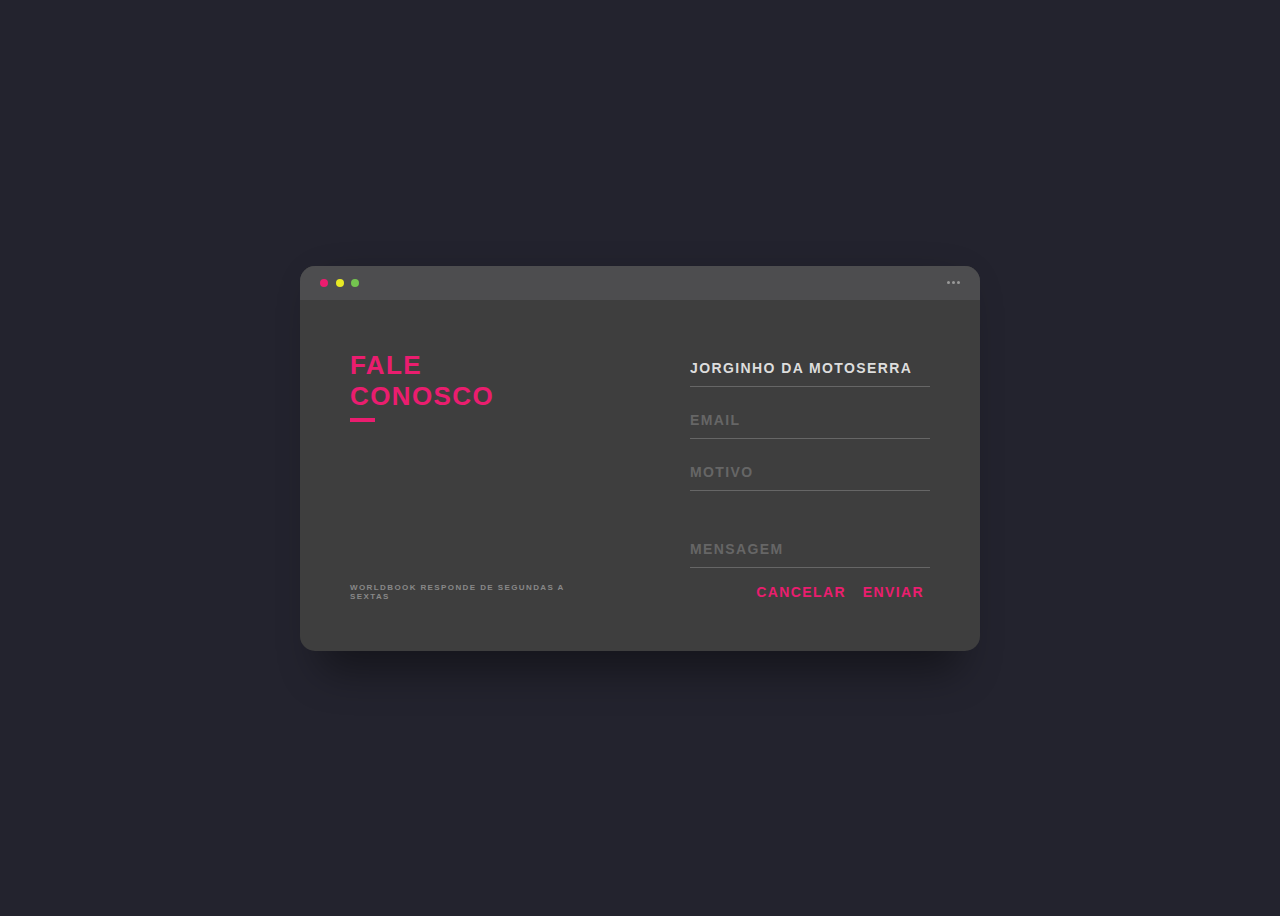
<file: exten/Contato.html>
<!DOCTYPE html>
<html lang="pt-br">

<head>
  <meta charset="UTF-8" />
  <meta http-equiv="X-UA-Compatible" content="IE=edge" />
  <meta name="viewport" content="width=device-width, initial-scale=1.0" />
  <title>Checkpoint</title>
  <link rel="apple-touch-icon" sizes="180x180" href="/apple-touch-icon.png">
  <link rel="icon" type="image/png" sizes="32x32" href="/favicon-32x32.png">
  <link rel="icon" type="image/png" sizes="16x16" href="/favicon-16x16.png"> 
  <link rel="stylesheet" href="../css/contatos.css"/>

</head>

<body>
  <main>
    <div class="background">
      <div class="container">
        <div class="screen">
          <div class="screen-header">
            <div class="screen-header-left">
              <div class="screen-header-button close"></div>
              <div class="screen-header-button maximize"></div>
              <div class="screen-header-button minimize"></div>
            </div>
            <div class="screen-header-right">
              <div class="screen-header-ellipsis"></div>
              <div class="screen-header-ellipsis"></div>
              <div class="screen-header-ellipsis"></div>
            </div>
          </div>
          <div class="screen-body">
            <div class="screen-body-item left">
              <div class="app-title">
                <span>FALE</span>
                <span>CONOSCO</span>
              </div>
              <div class="app-contact">WORLDBOOK RESPONDE DE SEGUNDAS A SEXTAS</div>
            </div>
            <div class="screen-body-item">
              <div class="app-form">
                <div class="app-form-group">
                  <input class="app-form-control" placeholder="NAME" value="JORGINHO DA MOTOSERRA">
                </div>
                <div class="app-form-group">
                  <input class="app-form-control" placeholder="EMAIL">
                </div>
                <div class="app-form-group">
                  <input class="app-form-control" placeholder="MOTIVO">
                </div>
                <div class="app-form-group message">
                  <input class="app-form-control" placeholder="MENSAGEM">
                </div>
                <div class="app-form-group buttons">
                  <button class="app-form-button">CANCELAR</button>
                  <button class="app-form-button">ENVIAR</button>
                </div>
              </div>
            </div>
          </div>
        </div>
  </main>
</file>
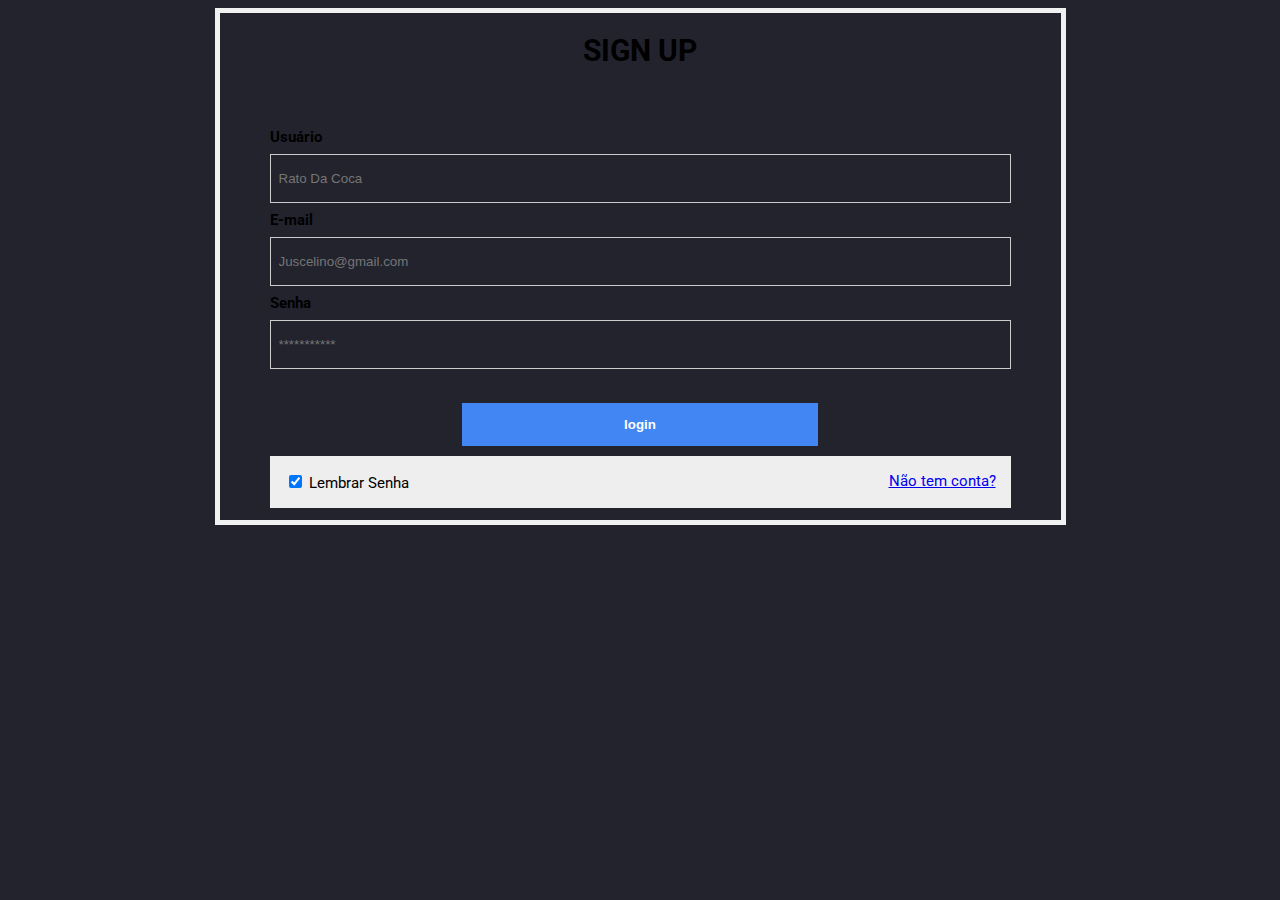
<file: exten/form.html>
<!DOCTYPE html>
<html>
  <title>LOGIN</title>
  <head>
    <link href="https://fonts.googleapis.com/css?family=Roboto:300,400,500,700" rel="stylesheet">
    <link rel="stylesheet" href="https://use.fontawesome.com/releases/v5.4.1/css/all.css" integrity="sha384-5sAR7xN1Nv6T6+dT2mhtzEpVJvfS3NScPQTrOxhwjIuvcA67KV2R5Jz6kr4abQsz" crossorigin="anonymous">
    <link rel="stylesheet" href="../css/login.css" />
    
  </head>
  <body>
    <form action="/action_page.php">
      <h1>SIGN UP</h1>
      <div class="icon">
        <i class="fas fa-user-circle"></i>
      </div>
      <div class="formcontainer">
      <div class="container">
        <label for="uname"><strong>Usuário</strong></label>
        <input type="text" placeholder="Rato Da Coca" name="uname" required>
        <label for="mail"><strong>E-mail</strong></label>
        <input type="text" placeholder="Juscelino@gmail.com" name="mail" required>
        <label for="psw"><strong>Senha</strong></label>
        <input type="password" placeholder="***********" name="psw" required>
      </div>
      <button type="submit"><strong>login</strong></button>
      <div class="container" style="background-color: #eee">
        <label style="padding-left: 15px">
        <input type="checkbox"  checked="checked" name="remember"> Lembrar Senha
        </label>
        <span class="psw"><a href="../exten/Registro.html">Não tem conta?</a></span>
      </div>
    </form>
  </body>
</html>
</file>
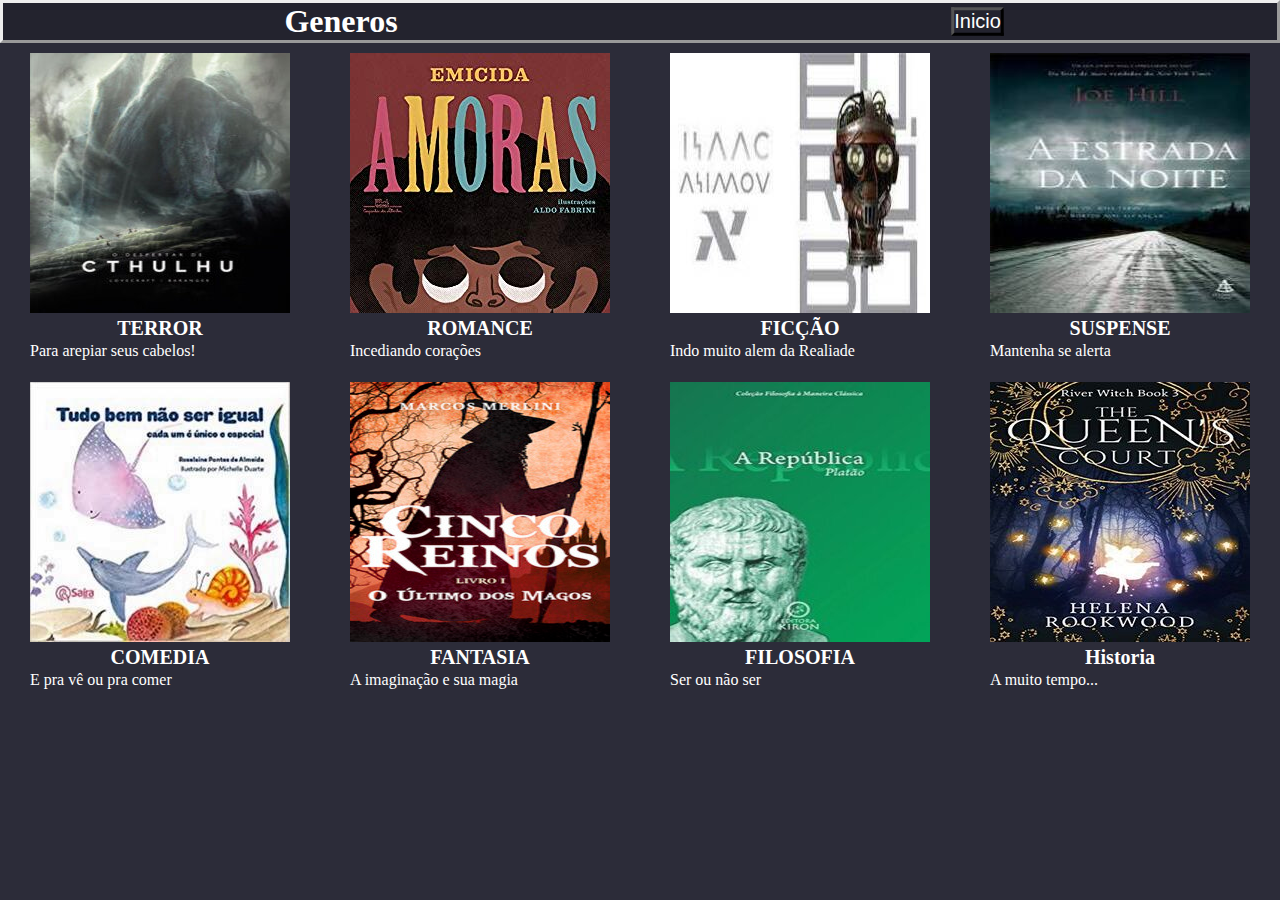
<file: exten/generos.html>
<!DOCTYPE html>
<html lang="pt-br">
<head>
    <meta charset="UTF-8">
    <meta http-equiv="X-UA-Compatible" content="IE=edge">
    <meta name="viewport" content="width=device-width, initial-scale=1.0">
    <title>Generos</title>
    <link rel="apple-touch-icon" sizes="180x180" href="/apple-touch-icon.png">
    <link rel="icon" type="image/png" sizes="32x32" href="/favicon-32x32.png">
    <link rel="icon" type="image/png" sizes="16x16" href="/favicon-16x16.png">  
    <link href="../css/generos.css" rel="stylesheet" 
</head>
  <header>
    <div class="titulo">
        <h1>Generos</h1>
        <div>
          <button><a class="botao"  href="../index.html">Inicio</a></button>
        </div>
        
    </div>
  </header>
<body>
  <main>
    <div class="band">
        <div class="card">
                  <div class="img">
                    <img src="../img/cap2.jpg" alt="terror">
                  </div>
                  <article>
                    <h2>TERROR</h1>
                    <p>Para arepiar seus cabelos!</p>
                  </article>
        </div>
          
          <div class="card">
                  <div class="img">
                    <img src="../img/cap1.jpg" alt="Romance">
                  </div>
                  <article>
                    <h2>ROMANCE</h1>
                    <p>Incediando corações </p>
                  </article>
          </div>

          <div class="card">
                  <div class="img">
                    <img src="../img/cap3.jpg" alt="ficção">
                  </div>
                  <article>
                    <h2>FICÇÃO</h1>
                    <p>Indo muito alem da Realiade</p>
                  </article>
          </div>
          <div class="card">
                  <div class="img">
                    <img src="../img/cap4.jpg" alt="suspense">
                  </div>
                  <article>
                    <h2>SUSPENSE</h1>
                    <p>Mantenha se alerta</p>
                  </article>
          </div>
          <div class="card">
                  <div class="img">
                    <img src="../img/cap5.jpg" alt="comedia">
                  </div>
                  <article>
                    <h2>COMEDIA</h1>
                    <p>E pra vê ou pra comer </p>
                  </article>
          </div>
          <div class="card">
                  <div class="img">
                    <img src="../img/cap6.jpg" alt="fantasia">
                  </div>
                  <article>
                    <h2>FANTASIA</h1>
                    <p>A imaginação e sua magia</p>
                  </article>
          </div>
          <div class="card">
                  <div class="img">
                    <img src="../img/cap7.jpg" alt="filosofia">
                  </div>
                  <article>
                    <h2>FILOSOFIA</h1>
                    <p>Ser ou não ser</p>
                  </article>
          </div>
          <div class="card">
                  <div class="img">
                    <img src="../img/cap8.jpg" alt="historia">
                  </div>
                  <article>
                    <h2>Historia</h1>
                    <p>A muito tempo...</p>
                  </article>
          </div>
        </div> 
    </div>      
  </main>    
</body>
</html>
</file>
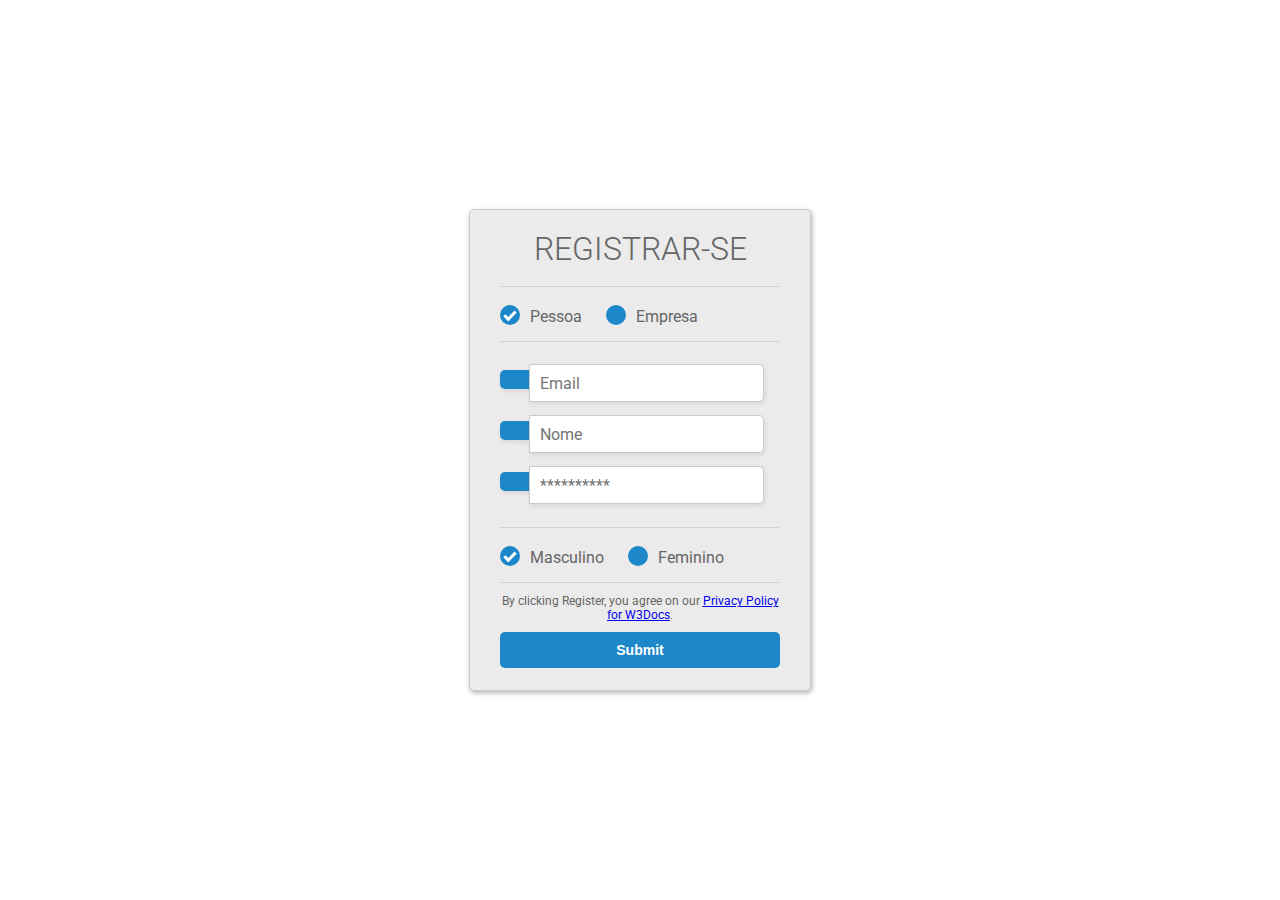
<file: exten/Registro.html>
<!DOCTYPE html>
<html>
  <head>
    <title>Simple registration form</title>
    <link href="https://fonts.googleapis.com/css?family=Roboto:300,400,500,700" rel="stylesheet">
    <link rel="stylesheet" href="https://use.fontawesome.com/releases/v5.4.1/css/all.css" integrity="sha384-5sAR7xN1Nv6T6+dT2mhtzEpVJvfS3NScPQTrOxhwjIuvcA67KV2R5Jz6kr4abQsz" crossorigin="anonymous">
    <style>
      html, body {
      display: flex;
      justify-content: center;
      height: 100%;
      }
      body, div, h1, form, input, p { 
      padding: 0;
      margin: 0;
      outline: none;
      font-family: Roboto, Arial, sans-serif;
      font-size: 16px;
      color: #666;
      }
      h1 {
      padding: 10px 0;
      font-size: 32px;
      font-weight: 300;
      text-align: center;
      }
      p {
      font-size: 12px;
      }
      hr {
      color: #a9a9a9;
      opacity: 0.3;
      }
      .main-block {
      max-width: 340px; 
      min-height: 460px; 
      padding: 10px 0;
      margin: auto;
      border-radius: 5px; 
      border: solid 1px #ccc;
      box-shadow: 1px 2px 5px rgba(0,0,0,.31); 
      background: #ebebeb; 
      }
      form {
      margin: 0 30px;
      }
      .account-type, .gender {
      margin: 15px 0;
      }
      input[type=radio] {
      display: none;
      }
      label#icon {
      margin: 0;
      border-radius: 5px 0 0 5px;
      }
      label.radio {
      position: relative;
      display: inline-block;
      padding-top: 4px;
      margin-right: 20px;
      text-indent: 30px;
      overflow: visible;
      cursor: pointer;
      }
      label.radio:before {
      content: "";
      position: absolute;
      top: 2px;
      left: 0;
      width: 20px;
      height: 20px;
      border-radius: 50%;
      background: #1c87c9;
      }
      label.radio:after {
      content: "";
      position: absolute;
      width: 9px;
      height: 4px;
      top: 8px;
      left: 4px;
      border: 3px solid #fff;
      border-top: none;
      border-right: none;
      transform: rotate(-45deg);
      opacity: 0;
      }
      input[type=radio]:checked + label:after {
      opacity: 1;
      }
      input[type=text], input[type=password] {
      width: calc(100% - 57px);
      height: 36px;
      margin: 13px 0 0 -5px;
      padding-left: 10px; 
      border-radius: 0 5px 5px 0;
      border: solid 1px #cbc9c9; 
      box-shadow: 1px 2px 5px rgba(0,0,0,.09); 
      background: #fff; 
      }
      input[type=password] {
      margin-bottom: 15px;
      }
      #icon {
      display: inline-block;
      padding: 9.3px 15px;
      box-shadow: 1px 2px 5px rgba(0,0,0,.09); 
      background: #1c87c9;
      color: #fff;
      text-align: center;
      }
      .btn-block {
      margin-top: 10px;
      text-align: center;
      }
      button {
      width: 100%;
      padding: 10px 0;
      margin: 10px auto;
      border-radius: 5px; 
      border: none;
      background: #1c87c9; 
      font-size: 14px;
      font-weight: 600;
      color: #fff;
      }
      button:hover {
      background: #26a9e0;
      }
    </style>
  </head>
  <body>
    <div class="main-block">
      <h1>REGISTRAR-SE</h1>
      <form action="/">
        <hr>
        <div class="account-type">
          <input type="radio" value="none" id="radioOne" name="account" checked/>
          <label for="radioOne" class="radio">Pessoa</label>
          <input type="radio" value="none" id="radioTwo" name="account" />
          <label for="radioTwo" class="radio">Empresa</label>
        </div>
        <hr>
        <label id="icon" for="name"><i class="fas fa-envelope"></i></label>
        <input type="text" name="name" id="name" placeholder="Email" required/>
        <label id="icon" for="name"><i class="fas fa-user"></i></label>
        <input type="text" name="name" id="name" placeholder="Nome" required/>
        <label id="icon" for="name"><i class="fas fa-unlock-alt"></i></label>
        <input type="password" name="name" id="name" placeholder="**********" required/>
        <hr>
        <div class="gender">
          <input type="radio" value="none" id="male" name="gender" checked/>
          <label for="male" class="radio">Masculino</label>
          <input type="radio" value="none" id="female" name="gender" />
          <label for="female" class="radio">Feminino</label>
        </div>
        <hr>
        <div class="btn-block">
          <p>By clicking Register, you agree on our <a href="https://www.w3docs.com/privacy-policy">Privacy Policy for W3Docs</a>.</p>
          <button type="submit" href="/">Submit</button>
        </div>
      </form>
    </div>
  </body>
</html>
</file>
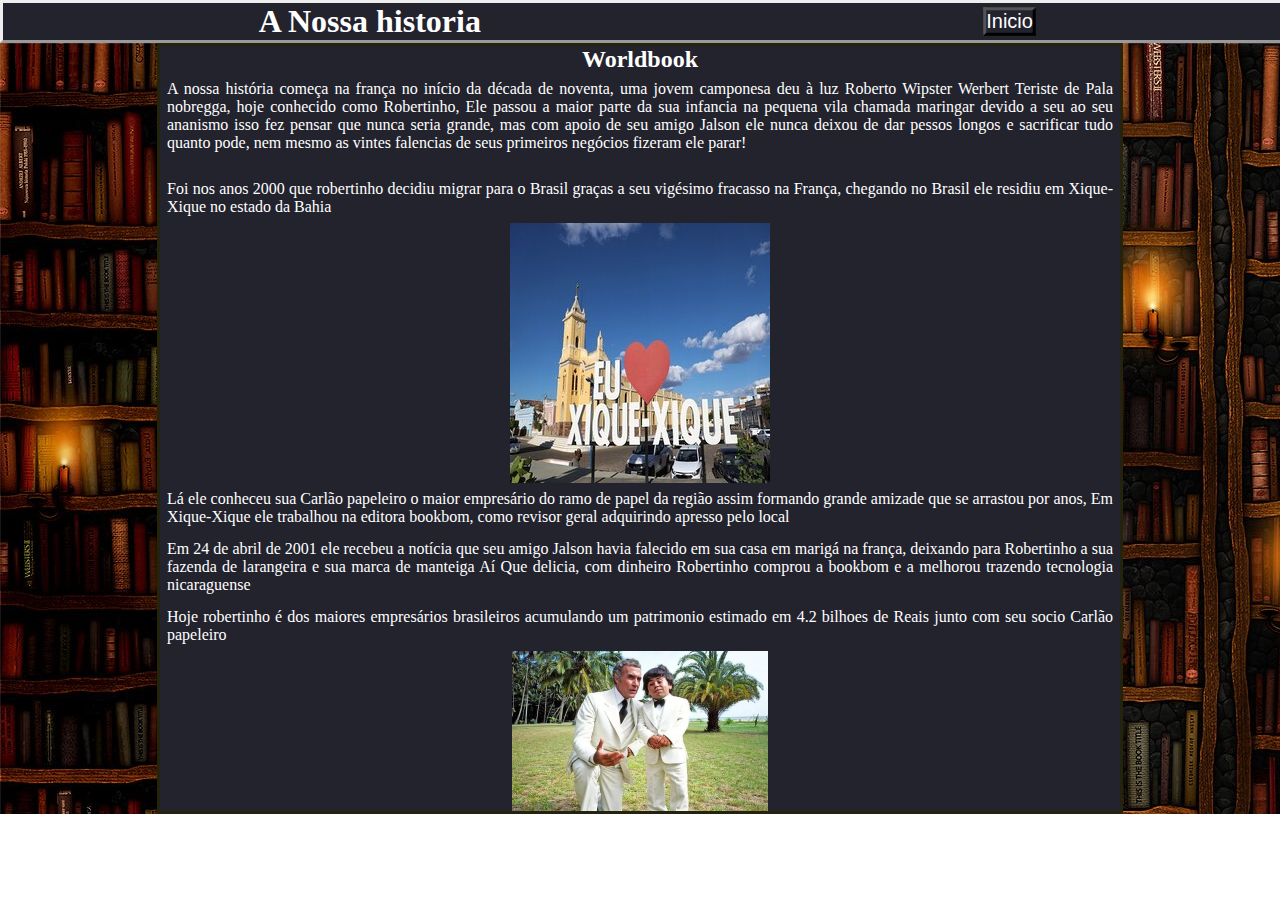
<file: exten/sobre.html>
<!DOCTYPE html>
<html lang="pt-br">
<head>
    <meta charset="UTF-8">
    <meta http-equiv="X-UA-Compatible" content="IE=edge">
    <meta name="viewport" content="width=device-width, initial-scale=1.0">
    <link rel="apple-touch-icon" sizes="180x180" href="/apple-touch-icon.png">
    <link rel="icon" type="image/png" sizes="32x32" href="/favicon-32x32.png">
    <link rel="icon" type="image/png" sizes="16x16" href="/favicon-16x16.png"> 
    <link rel="stylesheet" href="../css/sobre.css">
    <title>sobre nos</title>
</head>
<body>
    <header>
        <div class="tamanho">
            <div class="titulo">
                <h1>A Nossa historia</h1>
              <div class="botao">
                    <button><a class="botao"  href="../index.html">Inicio</a></button>
              </div>
            </div>
        </div>
    </header>
    <main>
            <div class="conteiner">
                <h2>Worldbook</h2>
              <p>
                A nossa história começa na frança no início da década de noventa, uma jovem camponesa deu à luz Roberto Wipster Werbert Teriste de Pala nobregga, hoje conhecido como Robertinho, Ele passou a maior parte da sua infancia na pequena vila chamada maringar devido a seu ao seu ananismo isso fez                 pensar que nunca seria grande, mas com apoio de seu amigo Jalson ele nunca deixou de dar pessos longos e sacrificar tudo quanto pode, nem mesmo as vintes falencias de seus primeiros negócios fizeram ele parar!
              </p>
              <p></p>
              <p>Foi nos anos 2000 que robertinho decidiu migrar para o Brasil graças a seu vigésimo fracasso na França, chegando no Brasil ele residiu em Xique-Xique no estado da Bahia</p>
              <div class="img">
                <img src="../img/xi.jpg" alt="xique-xique">
              </div>
              <p>Lá ele conheceu sua Carlão papeleiro o maior empresário do ramo de papel da região assim formando grande amizade que se arrastou por anos, Em Xique-Xique ele trabalhou na editora bookbom, como revisor geral adquirindo apresso pelo local</p>
              <p>Em 24 de abril de 2001 ele recebeu a notícia que seu amigo Jalson havia falecido em sua casa em marigá na frança, deixando para Robertinho a sua fazenda de larangeira e sua marca de manteiga Aí Que delicia, com dinheiro Robertinho comprou a bookbom e a melhorou trazendo tecnologia nicaraguense</p>
              <p>Hoje robertinho é dos maiores empresários brasileiros acumulando um patrimonio estimado em 4.2 bilhoes de Reais junto com seu socio Carlão papeleiro</p>
              <div class="img">
                 <img src="../img/rob.png" alt="xique-xique"
              </div>
            </div>
            
      
    </main>
    <footer></footer>
</body>
</html>
</file>
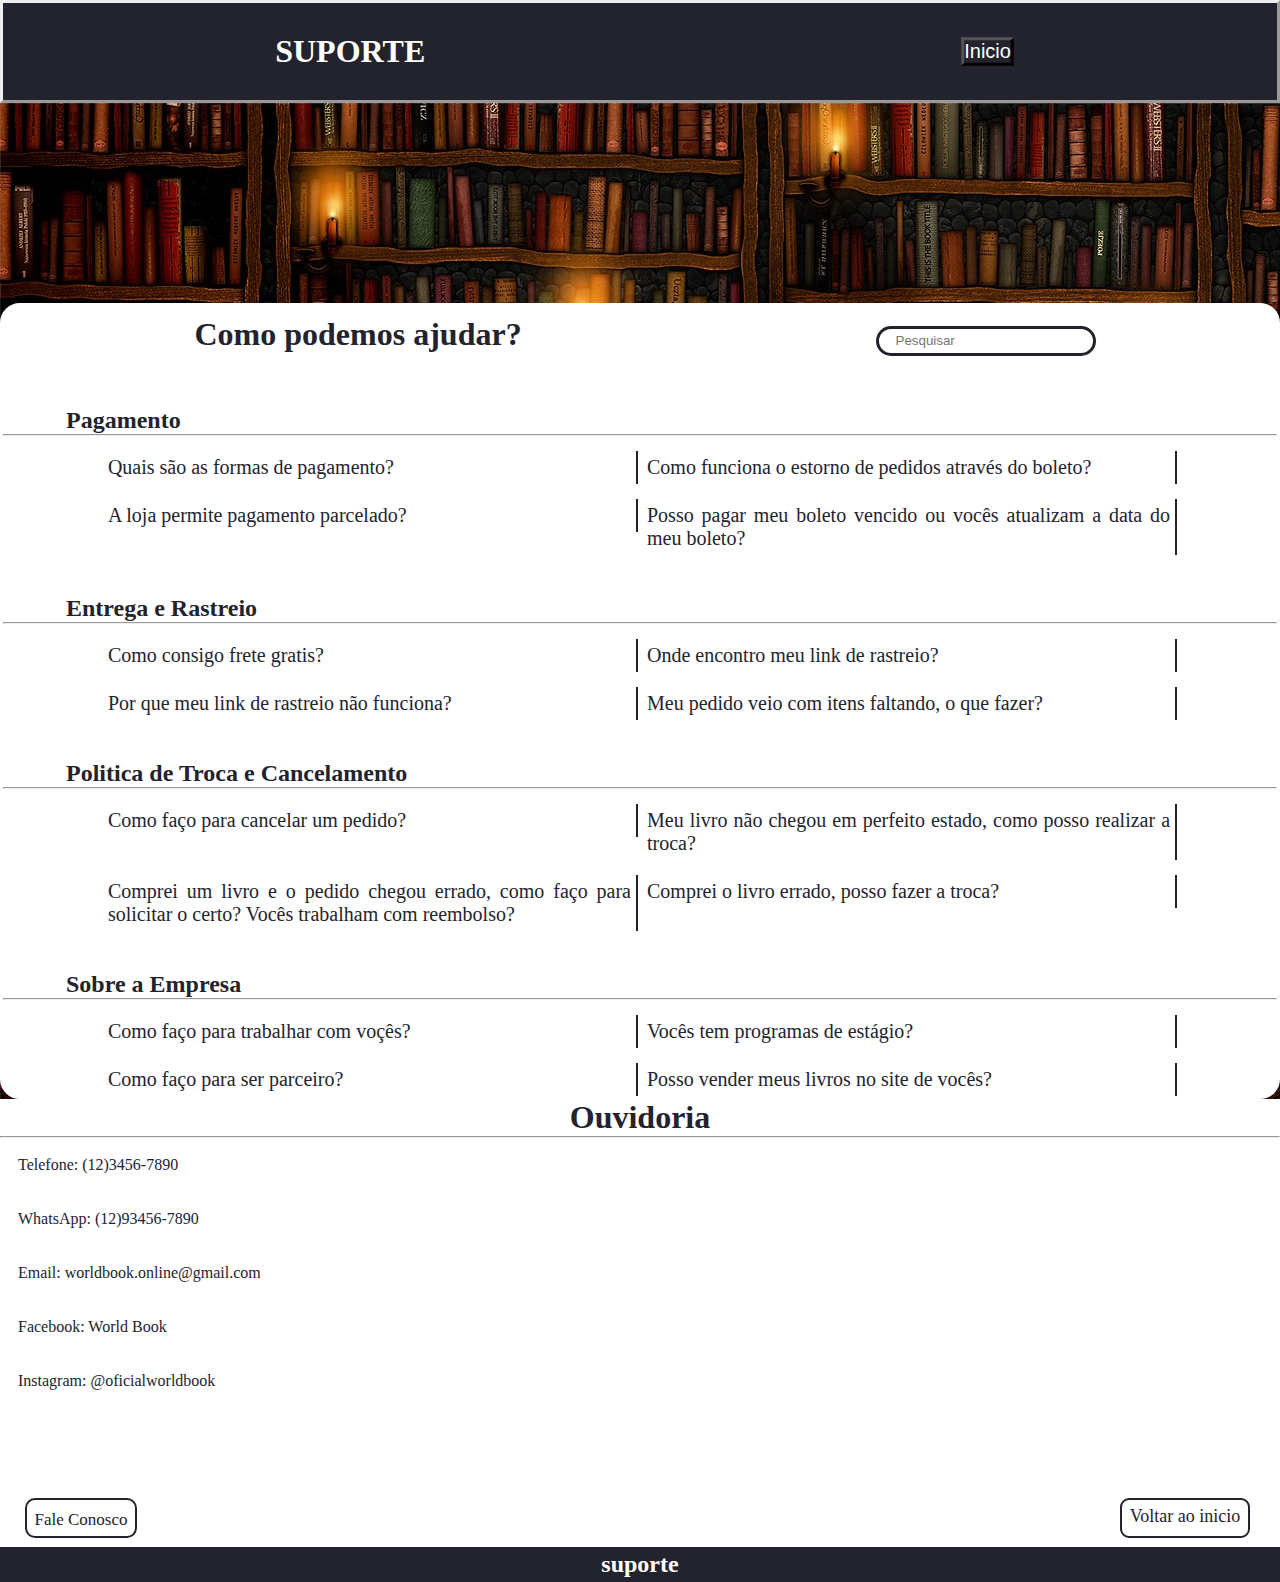
<file: exten/suporte.html>
<!DOCTYPE html>
<html lang="pt-br">
<head>
    <meta charset="UTF-8">
    <meta http-equiv="X-UA-Compatible" content="IE=edge">
    <meta name="viewport" content="width=device-width, initial-scale=1.0">
    <link rel="apple-touch-icon" sizes="180x180" href="/apple-touch-icon.png">
    <link rel="icon" type="image/png" sizes="32x32" href="/favicon-32x32.png">
    <link rel="icon" type="image/png" sizes="16x16" href="/favicon-16x16.png"> 
    <link rel="stylesheet" href="../css/suporte.css">
    <title>Suporte</title>
</head>
<body>
    <header>
        <div class="tamanho">
            <div class="titulo">
                <h1>SUPORTE</h1>
                <div class="botao">
                    <button><a class="botao"  href="../index.html">Inicio</a></button>
                </div>
            </div>
        </div>
    </header>
    <main>
      <nav>
            <div class="conteiner">
                <div class="conteiner-filho">
                    <h1>Como podemos ajudar?</h1>
                    <input placeholder="Pesquisar" type="text">
                    <section class="pagamento">
                        <h2>Pagamento</h2>
                        <hr/>
                        <article class="suport-pagamento"> 
                        <p>Quais são as formas de pagamento?</p>
                        <p>Como funciona o estorno de pedidos através do boleto?</p>
                        <p>A loja permite pagamento parcelado?</p>
                        <p>Posso pagar meu boleto vencido ou vocês atualizam a data do meu boleto?</p>   
                        </article>
                    </section>
                    <section class="entrega">
                        <h2>Entrega e Rastreio</h2>
                        <hr/>
                            <article class="sub-entrega">
                                <p>Como consigo frete gratis?</p>
                                <p>Onde encontro meu link de rastreio?</p>
                                <p>Por que meu link de rastreio não funciona?</p>
                                <p>Meu pedido veio com itens faltando, o que fazer?</p>
                            </article>
                    </section>
                    <section class="troca-cancelamento">
                        <h2>Politica de Troca e Cancelamento</h2>
                        <hr/>
                            <article class="suport-canc-troca">
                                <p>Como faço para cancelar um pedido?</p>
                                <p>Meu livro não chegou em perfeito estado, como posso realizar a troca?</p>
                                <p>Comprei um livro e o pedido chegou errado, como faço para solicitar o certo? Vocês trabalham com reembolso?</p>
                                <p>Comprei o livro errado, posso fazer a troca?</p>
                            </article>
                    </section>
                    <section class="sobre-empresa">
                        <h2>Sobre a Empresa</h2>
                        <hr/>
                            <article class="sub-empresa">
                                <p>Como faço para trabalhar com voçês?</p>
                                <p>Vocês tem programas de estágio?</p>
                                <p>Como faço para ser parceiro?</p>
                                <p>Posso vender meus livros no site de vocês?</p>
                            </article>
                    </section>
                </div>
            </div>
      </nav>
    </main>
    <footer>
        <section class="contato">
            <h1>Ouvidoria</h1>
            <hr/>
            <article class="lista-contato">
                <span>Telefone: (12)3456-7890</span>
                <span>WhatsApp: (12)93456-7890</span>
                <span>Email: worldbook.online@gmail.com</span>
                <span>Facebook: World Book</span>
                <span>Instagram: @oficialworldbook</span>
              </label>
            </article>
        </section>
              <span class="psw"><a href="../exten/Contato.html">Fale Conosco</a></span>
              <div class="botao-topo">
                <a href="#">Voltar ao inicio</a>
              </div>
        <div class="fim">
            <h2>suporte</h2>
        </div>
    </footer>
</body>
</html>
</file>
<file: css/contatos.css>
*, *:before, *:after {
  box-sizing: border-box;
  -webkit-font-smoothing: antialiased;
  -moz-osx-font-smoothing: grayscale;
}

body {
  background: linear-gradient(to right, #23232e 0%, #23232e 100%);
  font-size: 12px;
}

body, button, input {
  font-family: 'Montserrat', sans-serif;
  font-weight: 700;
  letter-spacing: 1.4px;
}

.background {
  display: flex;
  min-height: 100vh;
}

.container {
  flex: 0 1 700px;
  margin: auto;
  padding: 10px;
}

.screen {
  position: relative;
  background: #3e3e3e;
  border-radius: 15px;
}

.screen:after {
  content: '';
  display: block;
  position: absolute;
  top: 0;
  left: 20px;
  right: 20px;
  bottom: 0;
  border-radius: 15px;
  box-shadow: 0 20px 40px rgba(0, 0, 0, .4);
  z-index: -1;
}

.screen-header {
  display: flex;
  align-items: center;
  padding: 10px 20px;
  background: #4d4d4f;
  border-top-left-radius: 15px;
  border-top-right-radius: 15px;
}

.screen-header-left {
  margin-right: auto;
}

.screen-header-button {
  display: inline-block;
  width: 8px;
  height: 8px;
  margin-right: 3px;
  border-radius: 8px;
  background: white;
}

.screen-header-button.close {
  background: #ed1c6f;
}

.screen-header-button.maximize {
  background: #e8e925;
}

.screen-header-button.minimize {
  background: #74c54f;
}

.screen-header-right {
  display: flex;
}

.screen-header-ellipsis {
  width: 3px;
  height: 3px;
  margin-left: 2px;
  border-radius: 8px;
  background: #999;
}

.screen-body {
  display: flex;
}

.screen-body-item {
  flex: 1;
  padding: 50px;
}

.screen-body-item.left {
  display: flex;
  flex-direction: column;
}

.app-title {
  display: flex;
  flex-direction: column;
  position: relative;
  color: #ea1d6f;
  font-size: 26px;
}

.app-title:after {
  content: '';
  display: block;
  position: absolute;
  left: 0;
  bottom: -10px;
  width: 25px;
  height: 4px;
  background: #ea1d6f;
}

.app-contact {
  margin-top: auto;
  font-size: 8px;
  color: #888;
}

.app-form-group {
  margin-bottom: 15px;
}

.app-form-group.message {
  margin-top: 40px;
}

.app-form-group.buttons {
  margin-bottom: 0;
  text-align: right;
}

.app-form-control {
  width: 100%;
  padding: 10px 0;
  background: none;
  border: none;
  border-bottom: 1px solid #666;
  color: #ddd;
  font-size: 14px;
  text-transform: uppercase;
  outline: none;
  transition: border-color .2s;
}

.app-form-control::placeholder {
  color: #666;
}

.app-form-control:focus {
  border-bottom-color: #ddd;
}

.app-form-button {
  background: none;
  border: none;
  color: #ea1d6f;
  font-size: 14px;
  cursor: pointer;
  outline: none;
}

.app-form-button:hover {
  color: #b9134f;
}

.credits {
  display: flex;
  justify-content: center;
  align-items: center;
  margin-top: 20px;
  color: #ffa4bd;
  font-family: 'Roboto Condensed', sans-serif;
  font-size: 16px;
  font-weight: normal;
}

.credits-link {
  display: flex;
  align-items: center;
  color: #fff;
  font-weight: bold;
  text-decoration: none;
}

.dribbble {
  width: 20px;
  height: 20px;
  margin: 0 5px;
}

@media screen and (max-width: 520px) {
  .screen-body {
    flex-direction: column;
  }

  .screen-body-item.left {
    margin-bottom: 30px;
  }

  .app-title {
    flex-direction: row;
  }

  .app-title span {
    margin-right: 12px;
  }

  .app-title:after {
    display: none;
  }
}

@media screen and (max-width: 600px) {
  .screen-body {
    padding: 40px;
  }

  .screen-body-item {
    padding: 0;
  }
}
</file>
<file: css/login.css>
body {
      display: flex;
      justify-content: center;
      font-family: Roboto, Arial, sans-serif;
      font-size: 15px;
      background-color:#23232e;
      }
      form {
      border: 5px solid #f1f1f1;
        
      }
      input[type=text], input[type=password] {
      width: 100%;
      padding: 16px 8px;
      margin: 8px 0;
      display: inline-block;
      border: 1px solid #ccc;
      box-sizing: border-box;
      background-color:#23232e;
      }
      .icon {
      font-size: 110px;
      display: flex;
      justify-content: center;
      color: #4286f4;
      }
      button {
      background-color: #4286f4;
      color: white;
      padding: 14px 0;
      margin: 10px 0;
      border: none;
      cursor: grab;
      width: 48%;
      }
      h1 {
      text-align:center;
      fone-size:18;
      }
      button:hover {
      opacity: 0.8;
      }
      .formcontainer {
      text-align: center;
      margin: 24px 50px 12px;
      }
      .container {
      padding: 16px 0;
      text-align:left;
      }
      span.psw {
      float: right;
      padding-top: 0;
      padding-right: 15px;
      }
      
      @media screen and (max-width: 300px) {
      span.psw {
      display: block;
      float: none;
      }
</file>
<file: css/generos.css>
* {
  margin:0 auto;
  padding:0;
  box-sizing:border-box;
}
header {
 width:100%;
}
body{
  width:100%;
  background-color:#2c2c39;
}

footer{
  width:100%;
}
.titulo{
    background-color:#23232e;
    display: flex;
    justify-content: space-between;
    align-items: center;
    border-style: outset;
    color:white;
}
.botao{
  text-decoration:none;
  color:white;
}
button {
  text-decoration:none;
  color: white;
  background: #23232e;
  transition: transform 1s;
  transform: translateX(0) scale(1.5);
}

  button:hover,
  button:focus {
  transform: translateX(10px) scale(1.8);
}

.band {
  padding:10px;
  width: 100%;
  
  margin: 0 auto;
  display: grid;
  grid-template-columns:1fr;
  grid-template-rows: auto;
  grid-gap: 20px;
}
.card {
   flex-direction:column;
  display: flex;
  display:inline-block;
  text-decoration: none;
  color: white;
  box-shadow: 0 2px 5px rgba(#ddd9ce);
}

.card:hover {
  top: -3px;
  box-shadow: 0 4px 5px rgba(0,0,0,0.2);
}

 
.card h2 {
  font-size: 20px;
  margin: 0;
  color: white;
  text-align: center;
}
.card p { 
  line-height: 1.4;
}
 
.card span {
  font-size: 12px;
  font-weight: bold;
  color: #999;
  text-transform: uppercase;
  letter-spacing: .05em;
  margin: 2em 0 0 0;
}
   
  display: flex;
  flex-direction: column;
  justify-content: space-between;
}
.card p { 
  flex: 1;
  line-height: 1.4;
}
.rodape{
    position: absolute;
    width:1;
    background-color: #23232e;
    display: flex;
    justify-content: space-around;
    padding:20px 0;
    
}


@media only screen and (min-width: 1000px) {
  .band {
    grid-template-columns: 1fr 1fr 1fr 1fr;
  }
}
@media(min-width:425px){
  .rodape{
    font-size:14px;
  }
 
  }
</file>
<file: css/sobre.css>
*{
    margin: 0 auto;
    padding: 0;
    border-box:box-sizing;
}

.titulo{
    width:100%;
    background-color:#23232e;
    display: flex;
    justify-content: space-around;
    align-items: center;
    border-style: outset;
    color:white;
}
.img{
   display:flex;
  justify-content:center;
}
.botao{
  text-decoration:none;
  color:white;
}
button {
  text-decoration:none;
  color: white;
  background: #23232e;
  transition: transform 1s;
  transform: translateX(0) scale(1.5);
}

  button:hover,
  button:focus {
  transform: translateX(10px) scale(1.8);
}
main{
    width:100%;
    margin: 0 auto;
    background-image: url(../img/paralax.jpg);
    background-repeat: repeat;
    
}

.conteiner{
    width:75%;
    border: 3px solid #23230e;
    background-color: #23232e;
}
.conteiner h1{
    color: white;
    text-align: center;
}     
p{
  color:white;
  padding-top:5px;
  text-align: justify;
  padding:7px;
  font-size:auto;
}
h2{
  color:white;
  text-align: center;
}
</file>
<file: css/suporte.css>
*{
    margin: 0 auto;
    padding: 0;
    box-sizing: border-box;
}

body{
    margin: 0 auto;
    
}

.titulo{
    width:100%;
    background-color:#23232e;
    display: flex;
    justify-content: space-around;
    align-items: center;
    padding: 30px 0px;
    border-style: outset;
    color:white;
}

.botao{
  text-decoration:none;
  color:white;
}
button {
  text-decoration:none;
  color: white;
  background: #23232e;
  transition: transform 1s;
  transform: translateX(0) scale(1.5);
}

  button:hover,
  button:focus {
  transform: translateX(10px) scale(1.8);
}

main{
    
    background-image: url(../img/paralax.jpg);
    background-repeat: no-repeat;
    
    text-align: center;
}

.conteiner{
    margin-top: 200px;
    
    border: 3px solid white;
    border-radius: 20px;
    background-color: white;
    display: inline-flex;    
}

.cconteiner-filho{
    display: inline-block;
}

.conteiner-filho h1{
    display: inline-block;
    width: 50%;
    padding: 10px;
    margin-right: 50px;
    color: #23232e;
    text-align: justify;
}

.conteiner-filho input{
    display: inline-block;
    padding-left: 17px;
    height: 30px;
    width: 220px;
    border: 3px solid #23232e;
    border-radius: 18px;
}

.pagamento{
    margin-top: 44px;
}

.pagamento h2 {
    color: #23232e;
    align-items: flex-start;
    width: 90%;
    margin-left: 63px;
    margin-top: 40px;
    text-align: justify;
} 

.suport-pagamento p {
    display: inline-flex;
    color: #23232e;
    text-align: justify;
    font-size: 20px;
    margin-top: 15px;
    width: 42%;
    border-right: 2px solid #23232e;
    padding: 5px;
}

.entrega h2{
   color: #23232e;
    align-items: flex-start;
    width: 90%;
    margin-left: 63px;
    margin-top: 40px;
    text-align: justify;
}

.sub-entrega p{
    display: inline-flex;
    color: #23232e;
    text-align: justify;
    font-size: 20px;
    margin-top: 15px;
    width: 42%;
    border-right: 2px solid #23232e;
    padding: 5px;
}

.troca-cancelamento h2{
    color: #23232e;
    align-items: flex-start;
    width: 90%;
    margin-left: 63px;
    margin-top: 40px;
    text-align: justify;
}

.suport-canc-troca p {
    display: inline-flex;
    color: #23232e;
    text-align: justify;
    font-size: 20px;
    margin-top: 15px;
    width: 42%;
    border-right: 2px solid #23232e;
    padding: 5px;
}

.suport-canc-troca{
    display: inline-block;
}

.sobre-empresa h2{
    color: #23232e;
    align-items: flex-start;
    width: 90%;
    margin-left: 63px;
    margin-top: 40px;
    text-align: justify;
}

.sub-empresa p{
    display: inline-flex;
    color: #23232e;
    text-align: justify;
    font-size: 20px;
    margin-top: 15px;
    width: 42%;
    border-right: 2px solid #23232e;
    padding: 5px;
}

.contato{
    color: #23232e;
    width: 100%;
    margin-bottom: 90px;
    text-align: justify;
}

.contato h1 {
    text-align: center;
}

.lista-contato span {
    text-align: start;
    display: inline-block;
    width: 100%;
    padding: 12px;
    margin: 6px;
    text-decoration: none;
    color: #23232e;
}



.botao-topo{
    border: 2px solid #23232e;
    border-radius: 9px;
    padding: 6px;
    width: 130px;
    height: 40px;
    text-align: center;
    margin-bottom: 9px;
    margin-right: 30px;
}   

.botao-topo a {
    text-decoration: none;
    color: #23232e;
    font-size: 18px;
}

.psw {
    margin-left: 25px;
    padding-top: 10px;
    border: 2px solid #23232e;
    width: 112px;
    height: 40px;
    text-align: center;
    float: left;
    border-radius: 10px;
}

.psw a{
    text-decoration: none;
    color: #23232e;
    font-size: 20px;
    font-size: 17px;
}


.fim {
   padding: 4px;
   text-align: center;
    color: white;
    background-color: #23232e;

}
</file>
